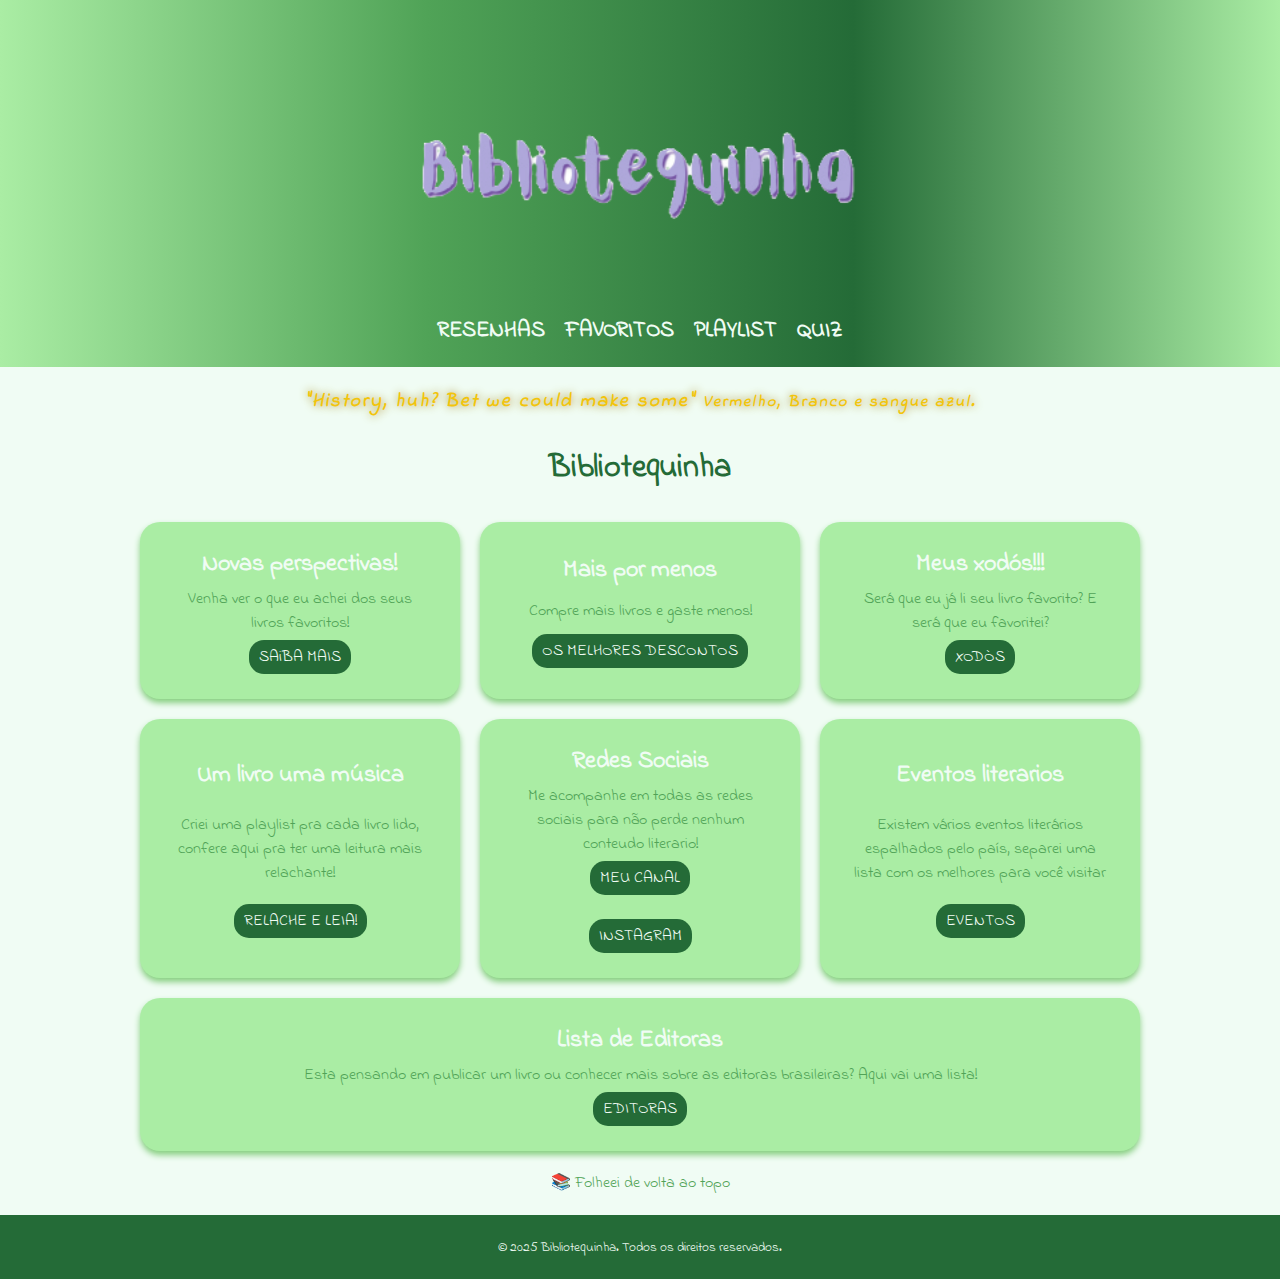
<file: index.html>
<!DOCTYPE html>

<html> 
    <head>
        <title> Bibliotequinha </title>
        <meta name="decription" content="Site sobre livros!">
        <link rel="stylesheet" href="style-index.css">
        <link rel="icon" href="imagens bibliotequinha/images.png">
        <meta name="viewport" content="width=device-width, initial-scale=1">
    </head>

    <body>
        <header>
        <a href="index.html"><img src="imagens bibliotequinha/Adobe Express - file.png" 
            alt=" Nome do site"></a>
            <nav>
            <a href="resenhas.html"> RESENHAS </a>           
            <a href="favoritos.html"> FAVORITOS </a>
            <a href="playlist.html"> PLAYLIST </a>
            <a href="quiz.html"> QUIZ</a>
        </nav>
        </header>

       <main>
        <section>
            <p id="frases-de-efeito"><em>"History, huh? Bet we could make some" <small> Vermelho, Branco e sangue azul.</em></small> </p>
            <h1> Bibliotequinha</h1>
        </section>

        
        <div class="main-container">
            <!-- Resenhas -->
            <div class="main-block">
              <h2> Novas perspectivas! </h2>
              <p> Venha ver o que eu achei dos seus livros favoritos!</p>
              <a href="resenhas.html"> SAiBA MAIS </a>
            </div>

            <div class="main-block">
                <h2> Mais por menos</h2>
                <p> Compre mais livros e gaste menos!</p>
                <a href="https://www.amazon.com.br/">OS MELHORES DESCONTOS</a>
            </div>

            <div class="main-block">
                <h2> Meus xodós!!!</h2>
                <p> Será que eu já li seu livro favorito? 
                    E será que eu favoritei? </p>
                    <a href="favoritos.html">XODÒS</a>
            </div>

            <div class="main-block">
                <h2> Um livro uma música </h2>
                <p> Criei uma playlist pra cada livro lido,
                     confere aqui pra ter uma leitura mais relachante!</p>
                     <a href="playlist.html"> RELACHE E LEIA!</a>
            </div>

            <div class="main-block" >
                <h2> Redes Sociais </h2>
                <p> Me acompanhe em todas as redes sociais 
                    para não perde nenhum conteudo literario!</p>
                    <a href="https://www.youtube.com/">MEU CANAL</a> <br>
                    <a href="https://www.instagram.com/">INSTAGRAM</a>
            </div>

            <div class="main-block">
                <h2> Eventos literarios </h2>
                <p> Existem vários eventos literários espalhados pelo país, 
                    separei uma lista com os melhores para você visitar</p>
                    <a href="https://blog.sympla.com.br/guia-do-publico/eventos-literarios/">EVENTOS</a>
            </div>

            <div class="main-block"> 
                <h2> Lista de Editoras </h2>
                <p> Esta pensando em publicar um livro 
                    ou conhecer mais sobre as editoras brasileiras? Aqui vai uma lista! </p>
                    <a href=editoras.html> EDITORAS </a>
            </div>
        </div>
        <p id="topo"><a href="index.html"> &#128218; Folheei de volta ao topo</a></p>
       </main>

       <footer>
        <small> &copy; 2025 Bibliotequinha. Todos os direitos reservados.</small>
       </footer>
    </body>
</html>
</file>
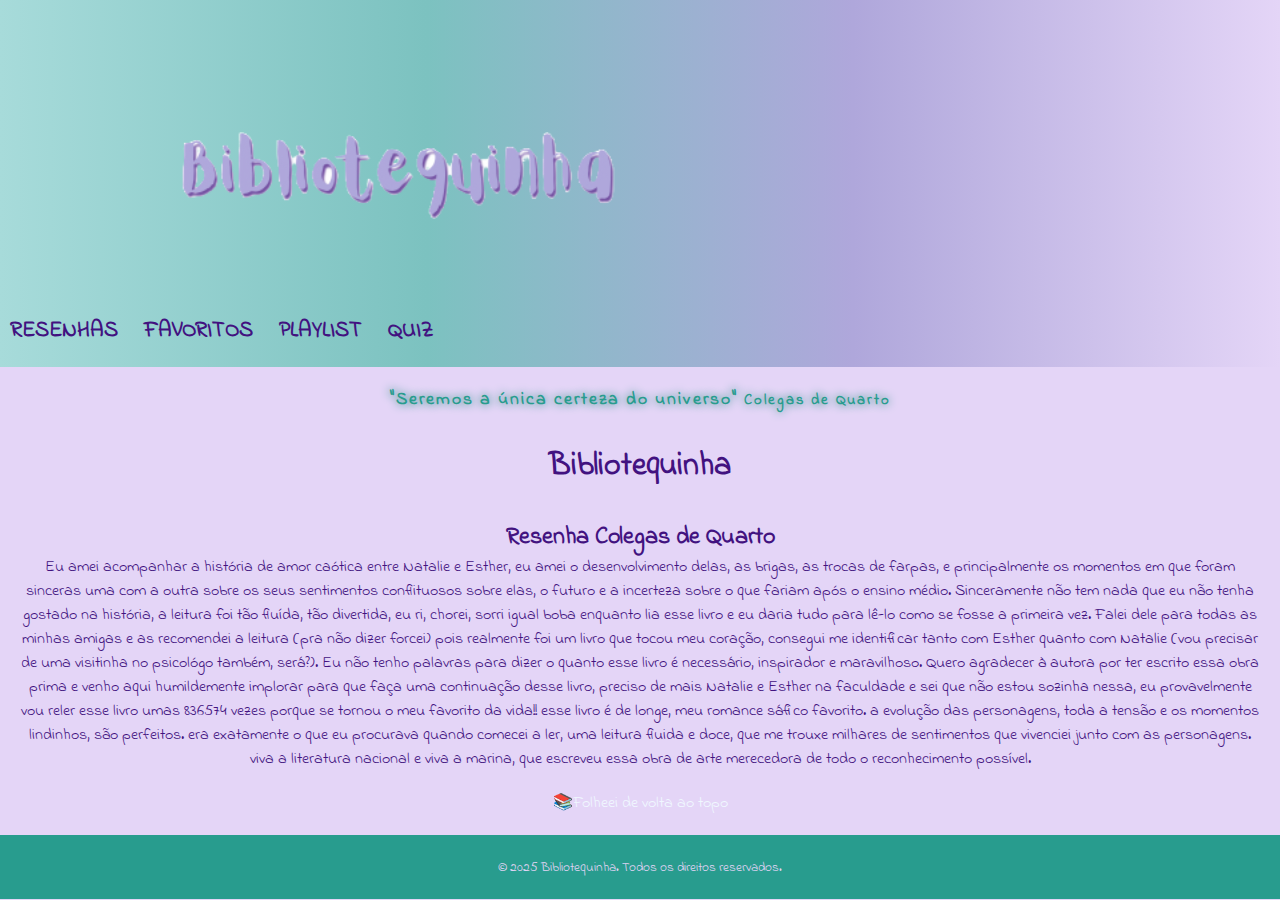
<file: colegasdequarto.html>
<!DOCTYPE html>

<html> 
    <head>
        <title> Bibliotequinha </title>
        <meta name="decription" content="Site sobre livros!">
        <link rel="stylesheet" href="style-colegasdequarto.css">
        <link rel="icon" href="imagens bibliotequinha/images.png">
        <meta name="viewport" content="width=device-width, initial-scale=1">
    </head>

    <body>
        <header>
        <a href="index.html"><img src="imagens bibliotequinha/Adobe Express - file.png" 
            alt=" Nome do site"></a>
        
        <nav>
            <a href="resenhas.html"> RESENHAS </a>           
            <a href="favoritos.html"> FAVORITOS </a>
            <a href="playlist.html"> PLAYLIST </a>
            <a href="quiz.html"> QUIZ</a>
        </nav>
        </header>

     <main>
       <section>
        <p id="frases-de-efeito">  "Seremos a única certeza do universo" <small> Colegas de Quarto </small></p>
        <h1>Bibliotequinha</h1>
       </section>

      
       <article>
        <h2 id="Romance"> Resenha Colegas de Quarto</h2>
        <div><p> Eu amei acompanhar a história de amor caótica entre Natalie e Esther, 
            eu amei o desenvolvimento delas, as brigas, as trocas de farpas, e principalmente os momentos em que foram sinceras uma com a outra 
            sobre os seus sentimentos conflituosos sobre elas, o futuro e a incerteza sobre o que fariam após o ensino médio. 
            Sinceramente não tem nada que eu não tenha gostado na história, a leitura foi tão fluída, tão divertida, eu ri, 
            chorei, sorri igual boba enquanto lia esse livro e eu daria tudo para lê-lo como se fosse a primeira vez.

            Falei dele para todas as minhas amigas e as recomendei a leitura (pra não dizer forcei) pois realmente foi um livro que tocou meu coração, 
            consegui me identificar tanto com Esther quanto com Natalie (vou precisar de uma visitinha no psicológo também, será?). 
            Eu não tenho palavras para dizer o quanto esse livro é necessário, inspirador e maravilhoso.
            
            Quero agradecer à autora por ter escrito essa obra prima e venho aqui humildemente implorar para que faça uma continuação desse livro, 
            preciso de mais Natalie e Esther na faculdade e sei que não estou sozinha nessa, eu provavelmente vou reler esse livro umas 836574 vezes porque 
            se tornou o meu favorito da vida!! 
            esse livro é de longe, meu romance sáfico favorito. a evolução das personagens, toda a tensão e os momentos lindinhos, 
            são perfeitos. era exatamente o que eu procurava quando comecei a ler, uma leitura fluida e doce, que me trouxe milhares 
            de sentimentos que vivenciei junto com as personagens.
            viva a literatura nacional e viva a marina, que escreveu essa obra de arte merecedora de todo o reconhecimento possível.</p></div>
        </article>
        
        <p id="topo"><a href="resenhas.html">  &#128218;Folheei de volta ao topo</a></p>
       </main>

       <footer>
        <small> &copy; 2025 Bibliotequinha. Todos os direitos reservados.</small>
       </footer>
     </main>
    </body>
</file>
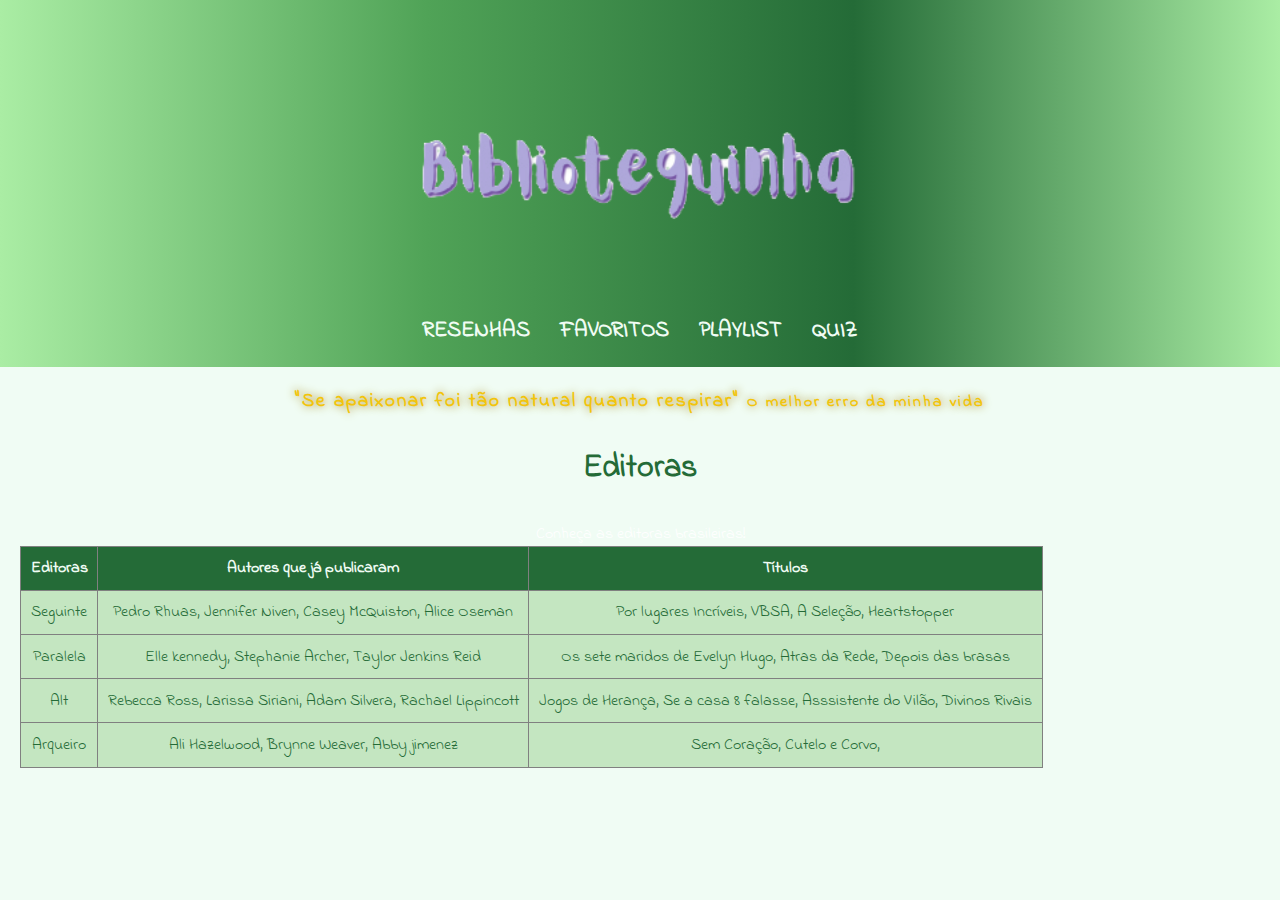
<file: editoras.html>
<!DOCTYPE html>
<html>
    <head>
        <title> Bibliotequinha - editoras </title>
        <link rel="stylesheet" href="style-resenha.css">
        <link rel="icon" href="imagens bibliotequinha/images.png">
        <meta name="viewport" content="width=device-width, initial-scale=1">
    </head>
    <body>
        <header>
          <a href="index.html"><img src="imagens bibliotequinha/Adobe Express - file.png" 
            alt=" Nome do site"></a>
            <nav>
                <a href="resenhas.html"> RESENHAS </a>
                <a href="favoritos.html"> FAVORITOS </a>
                <a href="playlist.html"> PLAYLIST </a>
                <a href="quiz.html"> QUIZ</a>
            </nav>
            </header>

            <main>
                <section>
                    <p id="frases-de-efeito"> "Se apaixonar foi tão natural quanto respirar" <small> O melhor erro da minha vida </small> </p>
                    <h1> Editoras </h1>
                </section>

                <article>
                    <p> Conheça as editoras brasileiras!</p>
                    <div class="table-responsive">
                        <table border="1">
                            <thead>
                                <tr>
                                    <th> Editoras</th>
                                    <th> Autores que já publicaram</th>
                                    <th>Títulos</th>
                                </tr>
                            </thead>

                            <tbody>

                                <tr>
                                    <td> Seguinte </td>
                                    <td>Pedro Rhuas, Jennifer Niven, Casey McQuiston, Alice Oseman</td>
                                    <td> Por lugares Incríveis, VBSA, A Seleção, Heartstopper</td>
                                </tr>

                                <tr>
                                    <td> Paralela</td>
                                    <td> Elle kennedy, Stephanie Archer, Taylor Jenkins Reid</td>
                                    <td> Os sete maridos de Evelyn Hugo, Atras da Rede, Depois das brasas</td>
                                </tr>

                                <tr>
                                    <td> Alt</td>
                                    <td> Rebecca Ross, Larissa Siriani, Adam Silvera, Rachael Lippincott</td>
                                    <td> Jogos de Herança, Se a casa 8 falasse, Asssistente do Vilão, Divinos Rivais</td>
                                </tr>

                                <tr>
                                    <td> Arqueiro</td>
                                    <td> Ali Hazelwood, Brynne Weaver, Abby jimenez </td>
                                    <td> Sem Coração, Cutelo e Corvo, </td>
                                </tr>

                            </tbody>
                        </table>
                </article>
</file>
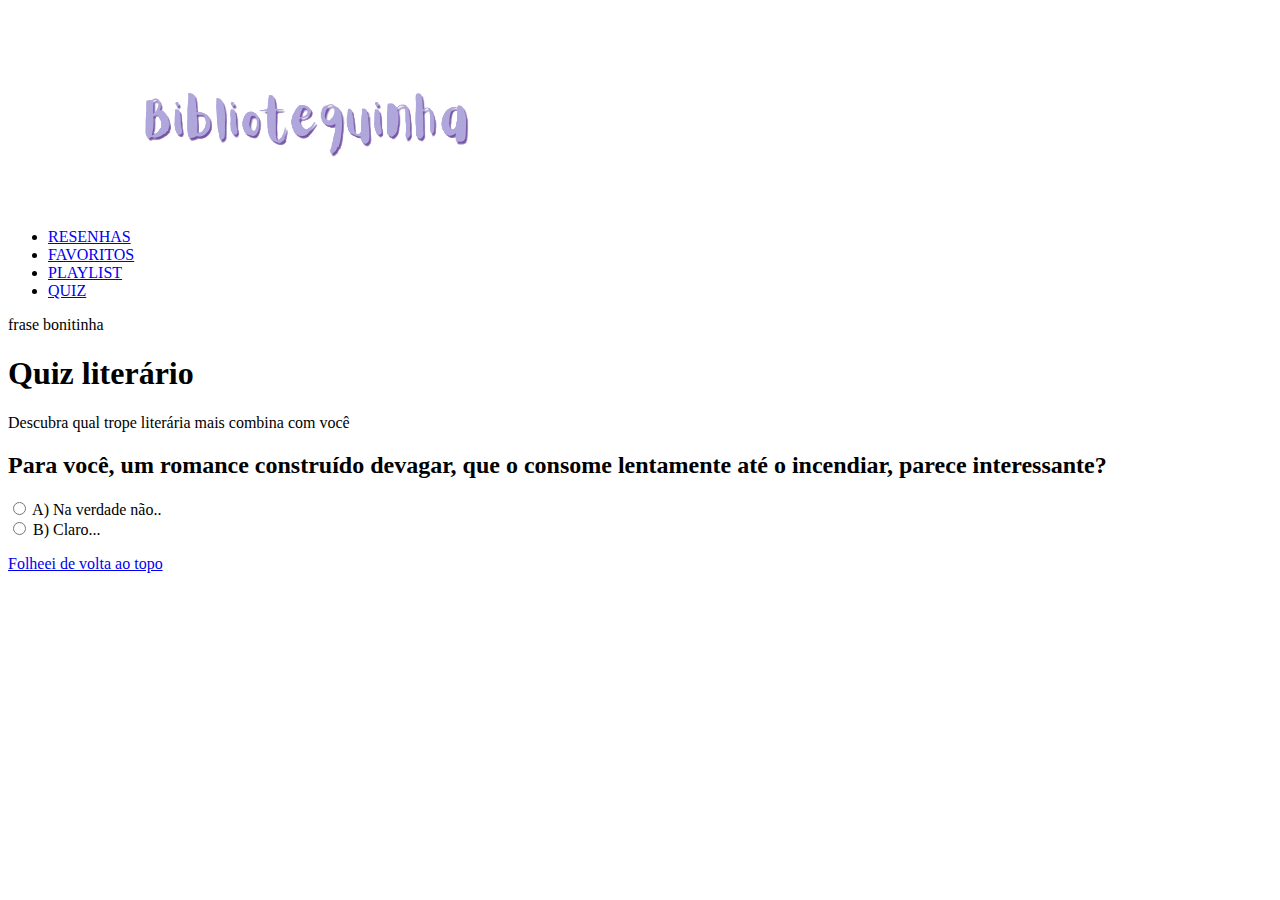
<file: quiz.html>
<!DOCTYPE html>

<html>
    <head>
        <title> Livro - QUIZ</title>
        <meta name="description" content="Um quiz sobre generos literarios">
    </head>
    <body>
        <header>
            <a href="index.html"><img src="imagens bibliotequinha/Adobe Express - file.png" 
            <nav>
                <ul>
                  <li><a href="resenhas.html"> RESENHAS </a></li>
                  <li><a href="favoritos.html"> FAVORITOS </a></li>
                  <li><a href="playlist.html"> PLAYLIST </a></li>
                  <li> <a href="quiz.html"> QUIZ</a></li>
                </ul>
              </nav>
        </header>

        <main class="main-container">
            <section>
                <p id="frases-de-efeito"> frase bonitinha</p>
                <h1> Quiz literário </h1>
                <p> Descubra qual trope literária mais combina com você</p>
            </section>

            <section class="main-block">
                <h2>Para você, um romance construído 
                    devagar, que o consome lentamente até o incendiar, parece interessante? </h2>
                 <form>
                    <input type="radio"  id="p1a" ><label for="p1a>"> A) Na verdade não..</label> <br>
                    <input type="radio"  id="p1b"> <label for="p1b"> B) Claro...</label>
                 </form>
                 
            </section>
            <p id="topo"><a href="quiz.html"> Folheei de volta ao topo</a></p>
        </main>
        <footer></footer>
    </body>
</html>
</file>
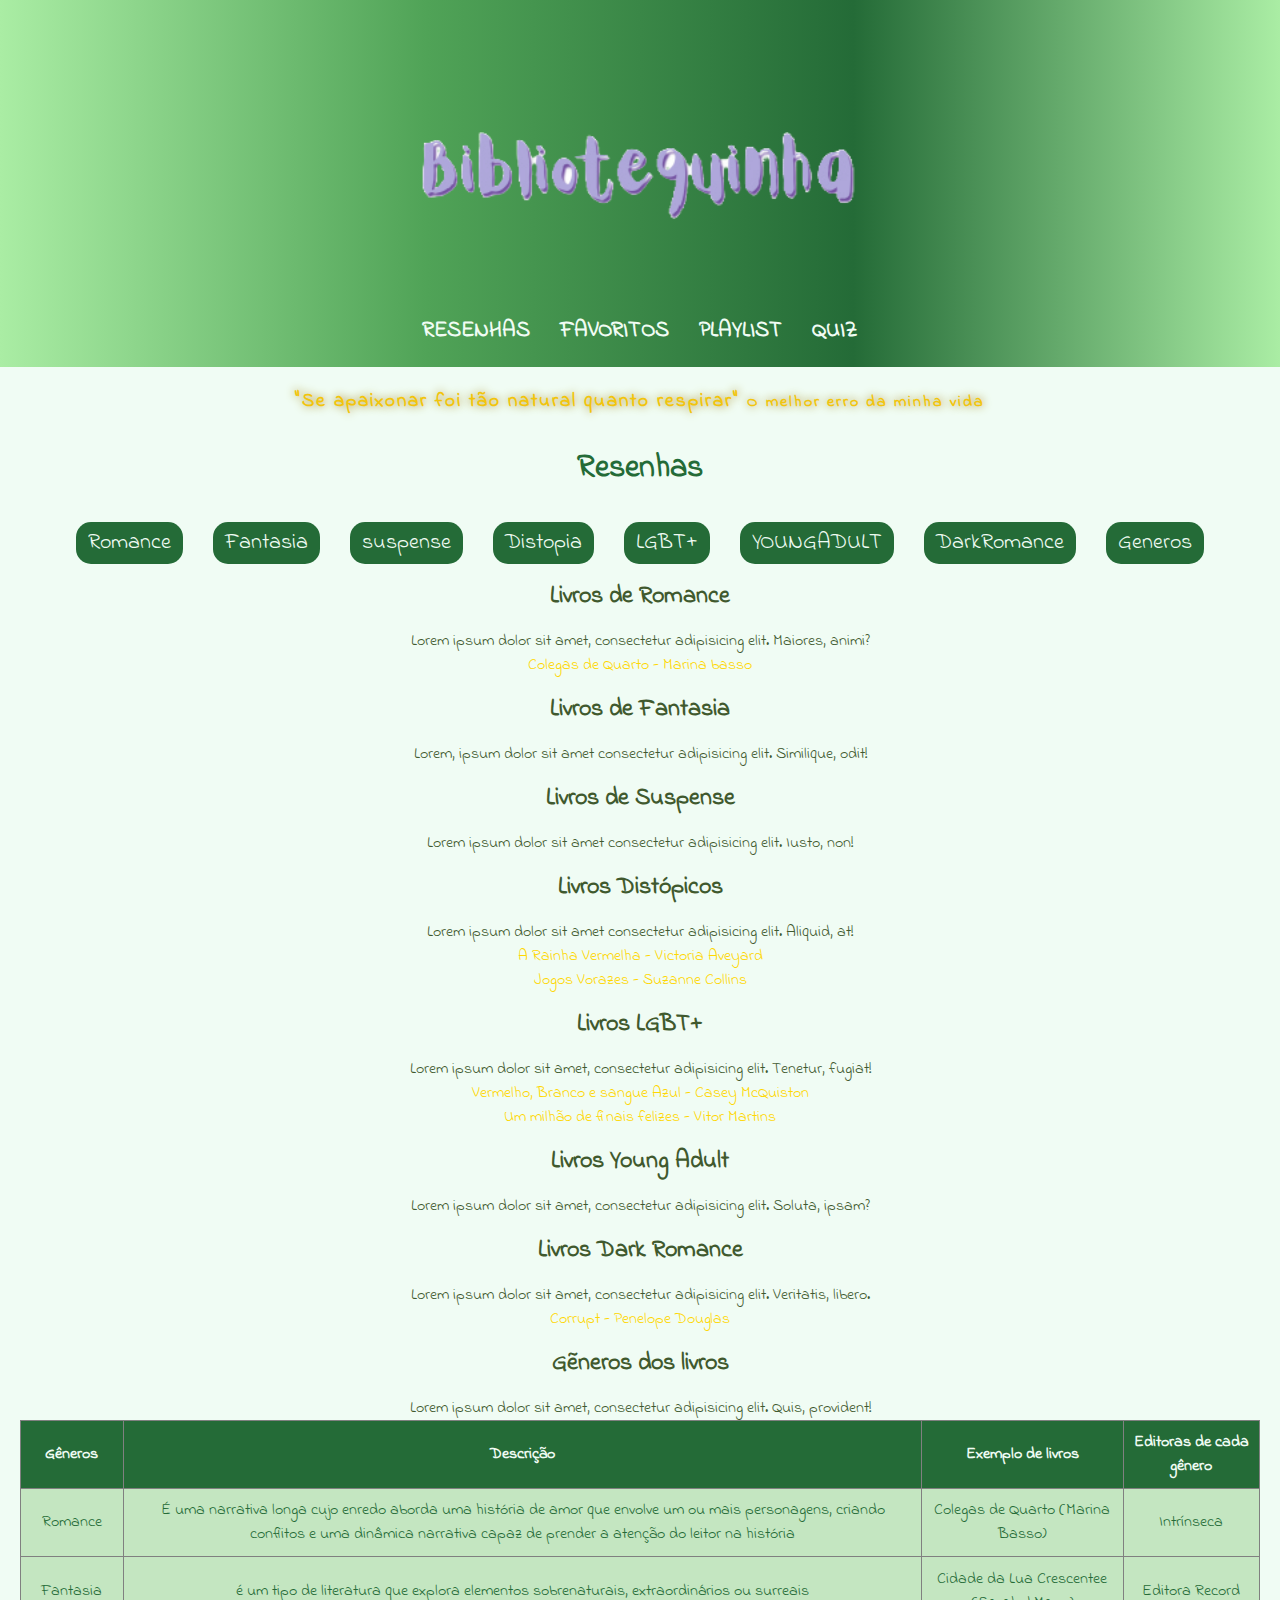
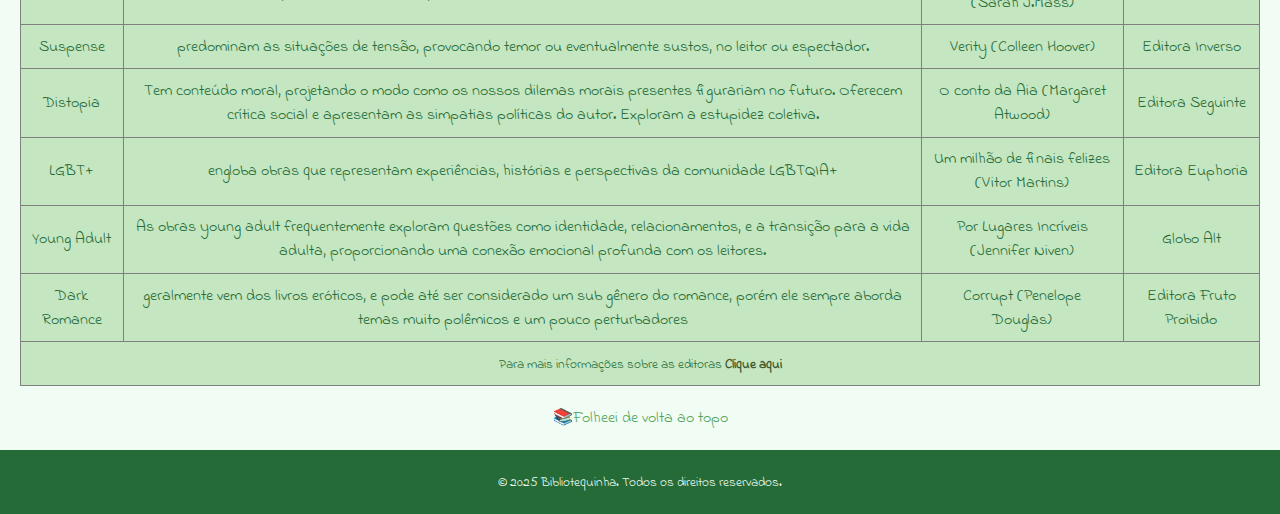
<file: resenhas.html>
<!DOCTYPE html>
<html>
    <head>
        <title> Bibliotequinha - Resenhas </title>
        <link rel="stylesheet" href="style-resenha.css">
        <link rel="icon" href="imagens bibliotequinha/images.png">
        <meta name="viewport" content="width=device-width, initial-scale=1">
    </head>
    <body>
        <header>
          <a href="index.html"><img src="imagens bibliotequinha/Adobe Express - file.png" 
            alt=" Nome do site"></a>
            <nav>
                <a href="resenhas.html"> RESENHAS </a>
                <a href="favoritos.html"> FAVORITOS </a>
                <a href="playlist.html"> PLAYLIST </a>
                <a href="quiz.html"> QUIZ</a>
            </nav>
            </header>

            <main>
                <section>
                    <p id="frases-de-efeito"> "Se apaixonar foi tão natural quanto respirar" <small> O melhor erro da minha vida </small> </p>
                    <h1> Resenhas </h1>
                </section>

                <nav class="listagem-conteudo">
                  <a href="#Romance">Romance</a> <br>
                  <a href="#Fantasia">Fantasia</a> <br>
                  <a href="#Suspense">suspense</a> <br>
                  <a href="#Distopia">Distopia</a> <br>
                  <a href="#LGBT+">LGBT+</a> <br>
                  <a href="#YOUNGADULT">YOUNGADULT</a> <br>
                  <a href="#DarkRomance">DarkRomance</a>
                  <a href="#Generos">Generos</a>
                </nav>

                <section class="topicos">
                  <article>
                    <h2 id="Romance"> Livros de Romance</h2>
                    <p> Lorem ipsum dolor sit amet, consectetur adipisicing elit. Maiores, animi?</p>
                        <a href="colegasdequarto.html"> Colegas de Quarto - Marina basso </a>
                  </article>

                  <article>
                    <h2 id="Fantasia"> Livros de Fantasia</h2>
                    <p>Lorem, ipsum dolor sit amet consectetur adipisicing elit. Similique, odit!</p>
                  </article>

                  <article> 
                    <h2 id="Suspense"> Livros de Suspense</h2>
                    <p> Lorem ipsum dolor sit amet consectetur adipisicing elit. Iusto, non!</p>
                  </article>

                  <article>
                    <h2 id="Distopia">Livros Distópicos</h2>
                    <p> Lorem ipsum dolor sit amet consectetur adipisicing elit. Aliquid, at!</p>
                        <a href="rainhavermelha;html">A Rainha Vermelha - Victoria Aveyard </a> <br>
                          <a href="jogosvorazes.html">Jogos Vorazes - Suzanne Collins</a>
                    </ul>
                  </article>

                  <article>
                    <h2 id="LGBT+"> Livros LGBT+</h2>
                    <p> Lorem ipsum dolor sit amet, consectetur adipisicing elit. Tenetur, fugiat!</p>
                        <a href="vbsa.html">Vermelho, Branco e sangue Azul - Casey McQuiston</a><br>
                        <a href="ummilhao.html">Um milhão de finais felizes - Vitor Martins</a>
                  </article>

                  <article>
                    <h2 id="YOUNGADULT"> Livros Young Adult</h2>
                    <p> Lorem ipsum dolor sit amet, consectetur adipisicing elit. Soluta, ipsam?</p>
                  </article>

                  <article>
                    <h2 id="DarkRomance"> Livros Dark Romance</h2>
                    <p> Lorem ipsum dolor sit amet, consectetur adipisicing elit. Veritatis, libero.</p>
                        <a href="corrupt.html">Corrupt - Penelope Douglas</a>
                  </article>

                  <article>
                    <h2 id="Gêneros"> Gẽneros dos livros</h2>
                    <p> Lorem ipsum dolor sit amet, consectetur adipisicing elit. Quis, provident!</p>
                    <div class="table-responsive">
                      <table border="1">
                        <thead>
                          <tr>
                            <th>Gêneros</th>
                            <th>Descrição</th>
                            <th>Exemplo de livros</th>
                            <th>Editoras de cada gênero</th>
                          </tr>
                        </thead>

                        <tbody>

                          <tr>
                            <td> Romance </td>
                            <td> É uma narrativa longa cujo enredo aborda 
                              uma história de amor que envolve um ou mais personagens, 
                              criando conflitos e uma dinâmica narrativa 
                              capaz de prender a atenção do leitor na história</td>
                            <td> Colegas de Quarto (Marina Basso)</td>
                            <td> Intrínseca</td>
                          </tr>

                          <tr>
                            <td> Fantasia </td>
                            <td>é um tipo de literatura que explora elementos sobrenaturais, 
                              extraordinários ou surreais</td>
                            <td> Cidade da Lua Crescentee (Sarah J.Mass)</td>
                            <td> Editora Record</td>
                          </tr>

                          <tr>
                            <td> Suspense</td>
                            <td>predominam as situações de tensão, provocando temor ou 
                              eventualmente sustos, no leitor ou espectador.</td>
                            <td> Verity (Colleen Hoover)</td>
                            <td>Editora Inverso </td>
                          </tr>

                          <tr>
                            <td> Distopia</td>
                            <td>Tem conteúdo moral, projetando o modo como os nossos dilemas morais presentes figurariam no futuro. 
                              Oferecem crítica social e apresentam as simpatias políticas do autor. Exploram a estupidez coletiva.</td>
                            <td> O conto da Aia (Margaret Atwood)</td>
                            <td> Editora Seguinte</td>                          
                          </tr>

                          <tr>
                            <td> LGBT+ </td>
                            <td>engloba obras que representam experiências, 
                              histórias e perspectivas da comunidade LGBTQIA+</td>
                            <td> Um milhão de finais felizes (Vitor Martins)</td>
                            <td> Editora Euphoria </td>
                          </tr>

                          <tr>
                            <td> Young Adult</td>
                            <td>As obras young adult frequentemente exploram questões como identidade, 
                              relacionamentos, e a transição para a vida adulta, 
                              proporcionando uma conexão emocional profunda com os leitores.</td>
                            <td> Por Lugares Incríveis (Jennifer Niven) </td>
                            <td> Globo Alt </td>
                          </tr>

                          <tr>
                            <td> Dark Romance </td>
                            <td>geralmente vem dos livros eróticos, e pode até ser considerado um sub gênero do romance, 
                              porém ele sempre aborda temas muito polêmicos e um pouco perturbadores</td>
                            <td> Corrupt (Penelope Douglas)</td>
                            <td> Editora Fruto Proibido </td>
                          </tr>

                        </tbody>

                        <tfoot>
                          <tr>
                            <td colspan="4"> <small> Para mais informações 
                              sobre as editoras <a id="a-foot" href="editoras.html">Clique aqui</a></small></td>
                          </tr>
                        </tfoot>
                      </table>
                    </div>
                  </article>
                </section>
                <p id="topo"><a href="resenhas.html"> &#128218;Folheei de volta ao topo</a></p>
            </main>

            <footer>
              <small> &copy; 2025 Bibliotequinha. Todos os direitos reservados.</small>
             </footer>

    </body>
</html>
</file>
<file: style-index.css>
@import url('https://fonts.googleapis.com/css2?family=Indie+Flower&display=swap');

*{
    margin: 0;
    padding: 0;
    box-sizing: border-box;
}

body{
    font-family: "Indie Flower", serif;
    color:white;
    background-color: #f0fcf4;
    font-weight: 300;
}

header{
    background: linear-gradient(to right, #aaeda4, #50a357, #246b37, #aaeda4);
    padding: 20px 0px;
    display: flex;
    flex-direction: column;
    flex-wrap: wrap;
    justify-content: center;
    align-items: center;
}

header img{
    width: 800px;
    height: auto;
    margin-bottom: 20px;
}

nav{
    display: flex;
    flex-wrap: wrap;
    justify-content: center;
}

nav a{
    margin: 0 10px;
    text-decoration: none;
    color:#f0fcf4;
    font-weight: bold;
    font-size: 22px;
    position: relative;
}

nav a:hover{
    color: #edeba1;
}

main{
    text-align: center;
    padding: 20px;
}

#frases-de-efeito{
    color: #f2c40c;
    font-weight: 600;
    font-size: 1.2rem;
    letter-spacing: 2px;
    text-shadow: 0px 0px 10px #a18413;
}

h1{
    color: #246b37;
    font-size: 2rem;
    padding: 30px;
}

.main-container{
    display: flex;
    gap: 20px;
    max-width: 1000px;
    margin: 0 auto;
    flex-wrap: wrap;
}

.main-container h2 {
   color:#f0fcf4;
}

.main-container p {
    color:  #50a357;
    padding: 5px;
    font-weight: 480;
}

.main-block {
   background-color:#aaeda4 ;
   border-radius: 20px;
   box-shadow: 0 4px 6px  #86ce7f;
   display: flex;
   flex-direction: column;
   flex: 1 1 300px;
   justify-content: space-evenly;
   align-items: center;
   padding: 25px;
}

.main-block a {
    color:#f0fcf4;
    background-color:#246b37;
    text-decoration: none;
    padding: 5px 10px;
    border-radius: 15px;
    max-width: 300px;
    font-weight: 500;
    transition: all 0.8s;
}

.main-block a:hover {
    color: white;
    background-color:#f2c40c;
}


#topo{
    padding-top: 20px;
}
#topo a{
    text-decoration: none;
    color:#50a357;
}
#topo a:hover{
    color:#f2c40c;
}

footer{
    background-color:#246b37;
    color:#f0fcf4;
    text-align: center;
    padding: 20px 0px;
}

@media (max-width: 160px){
    header img{
        width: 100%;
    }
}
</file>
<file: style-colegasdequarto.css>
@import url('https://fonts.googleapis.com/css2?family=Indie+Flower&display=swap');

*{
    margin: 0;
    padding: 0;
    box-sizing: border-box;
}

body{
    font-family: "Indie Flower", serif;
    color: #421280;
    background-color: #e4d5f7;
    font-weight: 300;
}

header{
    background: linear-gradient(to right, #a7dbda, #7cc2c0, #afa7db, #e4d5f7);
    padding: 20px 0px;
}

header img{
    width: 800px;
    height: auto;
    margin-bottom: 20px;
}

nav{
    /*amanhã*/
}

nav a{
    margin: 0 10px;
    text-decoration: none;
    color:#421280;
    font-weight: bold;
    font-size: 22px;
    position: relative;
}

nav a:hover{
    color: #edeba1;
}

main{
    text-align: center;
    padding: 20px;
}

#frases-de-efeito{
    color: #289c8e;
    font-weight: 600;
    font-size: 1.1rem;
    letter-spacing: 2px;
    text-shadow: 0px 0px 10px #08816d;
}

h1{
    color: #421280;
    font-size: 2rem;
    padding: 30px;
}








#topo{
    padding-top: 20px;
}
#topo a{
    text-decoration: none;
    color: aliceblue;
}
#topo a:hover{
    color: #edeba1;
}

footer{
    background-color: #289c8e;
    color: #e4d5f7;
    text-align: center;
    padding: 20px 0px;
}
</file>
<file: style-resenha.css>
@import url('https://fonts.googleapis.com/css2?family=Indie+Flower&display=swap');

*{
    margin: 0;
    padding: 0;
    box-sizing: border-box;
}

body{
    font-family: "Indie Flower", serif;
    color:white;
    background-color: #f0fcf4;
    font-weight: 300;
}

header{
    background: linear-gradient(to right, #aaeda4, #50a357, #246b37, #aaeda4);
    padding: 20px 0px;
    display: flex;
    flex-direction: column;
    flex-wrap: wrap;
    justify-content: center;
    align-items: center;
}

header img{
    width: 800px;
    height: auto;
    margin-bottom: 20px;
}

nav{
    display: flex;
    flex-wrap: wrap;
    justify-content: center;
}

nav a{
    margin: 0 15px;
    text-decoration: none;
    color:#f0fcf4;
    font-weight: bold;
    font-size: 22px;
    position: relative;
}

nav a:hover{
    color:#FFD700;
}

main{
    text-align: center;
    padding: 20px;
}

#frases-de-efeito{
    color: #f2c40c;
    font-weight: 600;
    font-size: 1.2rem;
    letter-spacing: 2px;
    text-shadow: 0px 0px 10px #a18413;
}

h1{
    color: #246b37;
    font-size: 2rem;
    padding: 30px;
}

.listagem-conteudo {
    display: flex;
    flex-direction:row;
    align-items: center;
    gap: 7px 0px;
}

.listagem-conteudo a {
    text-align: center;
    text-decoration: none;
    color:#f0fcf4;
    background-color:#246b37;
    padding: 5px 12px;
    border-radius: 15px;
    transition: all 0.5s;
    font-weight: 400;
}

.listagem-conteudo a:hover {
    color: #0D0D0D;
    background-color: #FFD700;
}

h2 {
    color: #40592E;
    padding: 15px 0;
}

.topicos p{
    color: #40592E;
}

.topicos a{
    text-decoration: none;
    color: #FFD700;
}

.topicos{
    text-align:center;
}

.table-responsive {
    width: 100%;
    overflow-x: auto;
}

table {
    border-collapse: collapse;
    text-align: center;
}

th {
    background-color:#246b37;
    color:#f0fcf4;
    padding: 0.6rem;
}

td {
    color: #246b37;
    background-color:#c4e6c1;
    padding: 0.6rem;
}

#a-foot {
    text-decoration: none;
    color: #40592E;
    font-weight: 900;
}

#a-foot:hover {
    color:#FFD700;
}


#topo{
    padding-top: 20px;
}
#topo a{
    text-decoration: none;
    color:#50a357;
}
#topo a:hover{
    color:#f2c40c;
}

footer{
    background-color:#246b37;
    color:#f0fcf4;
    text-align: center;
    padding: 20px 0px;
}
</file>
